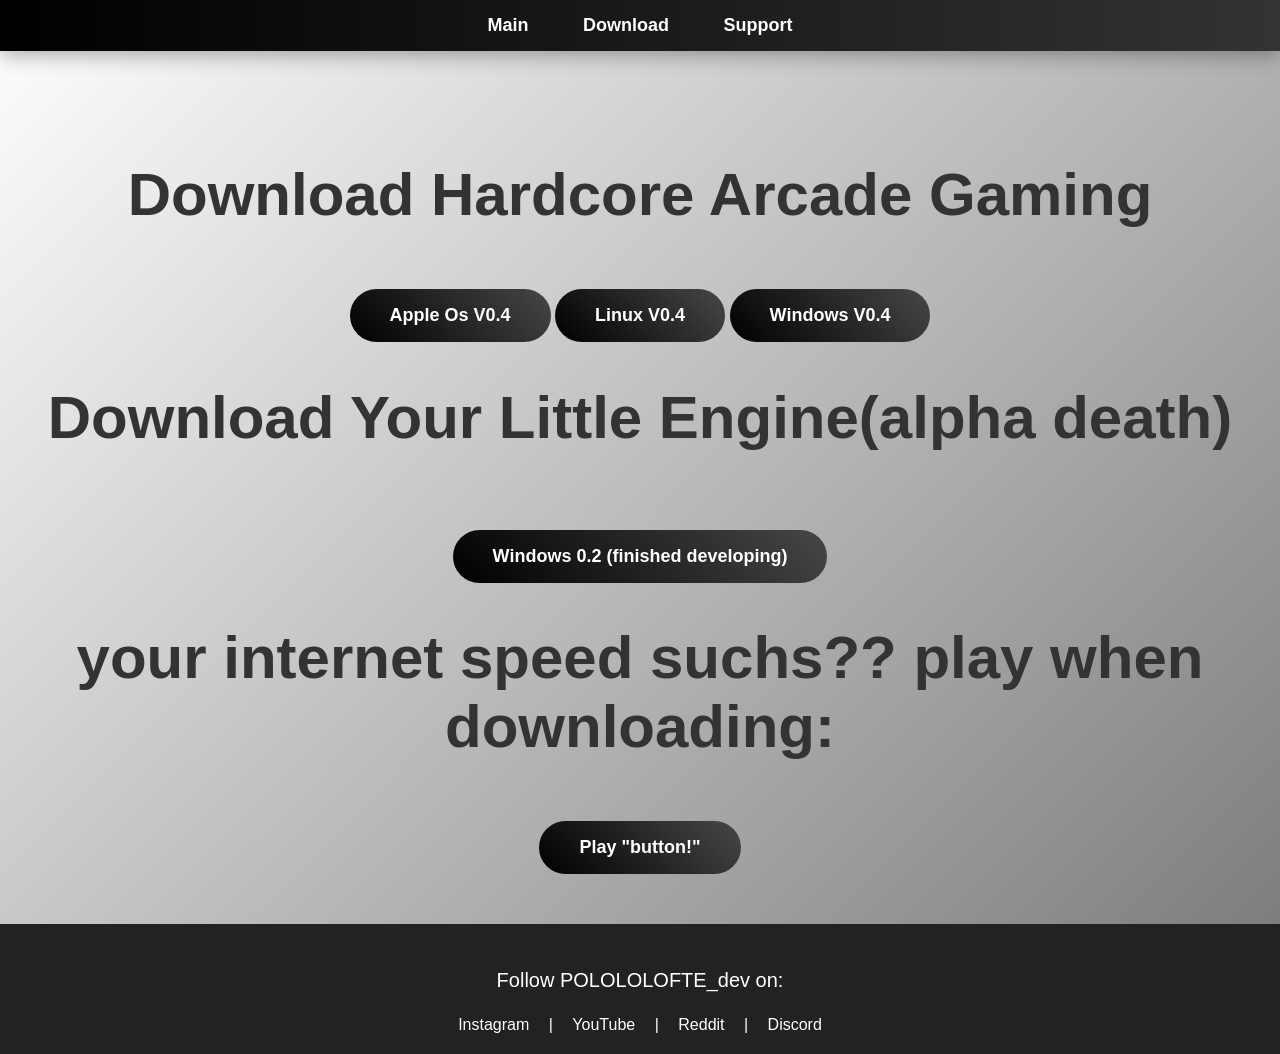
<file: download.html>
<!DOCTYPE html>
<html>
<head>
  <title>POLOLOLOFTE_dev - Download</title>
  <meta name="viewport" content="width=device-width, initial-scale=1.0">
  <link rel="stylesheet" href="style.css">
</head>
<body>

  <div class="navbar">
    <a href="main.html">Main</a>
    <a href="download.html">Download</a>
    <a href="support.html">Support</a>
  </div>

  <div class="content">
    <h1>Download Hardcore Arcade Gaming</h1>

    <a href="https://drive.google.com/file/d/1UyQbOz4cUU7ZObtSxBIfsgtC9zfzIL6S/view?usp=sharing" class="btn">
      Apple Os V0.4
    </a>
        <a href="https://drive.google.com/file/d/1DpYx7HK0AXa_VSQ8jGXqVUt6QgdPFTZV/view?usp=sharing" class="btn">
      Linux V0.4
    </a>
        <a href="https://drive.google.com/file/d/1RJdWzEriXB6KTouoAsA-YTbWpa4L0OmK/view?usp=sharing" class="btn">
      Windows V0.4
    </a>
    <h1>Download Your Little Engine(alpha death)</h1>
    <br>
    <a href="https://polololofte-dev.itch.io/your-little-engine" class="btn">
      Windows 0.2 (finished developing)
    </a>

    <h1>your internet speed suchs?? play when downloading:</h1>
    <a href="Play.html" class="btn">
      Play "button!"
    </a>
  </div>

  <div class="footer">
  <p>Follow POLOLOLOFTE_dev on:</p>
  <a href="https://www.instagram.com/polololofte_dev/" target="_blank">Instagram</a> |
  <a href="https://www.youtube.com/channel/UCUIVoxcgTZxAJKwI6Pf8d7A" target="_blank">YouTube</a> |
  <a href="https://www.reddit.com/user/Strange-Ear1222/" target="_blank">Reddit</a> |
  <a href="https://discord.gg/Jd7DPgqshN" target="_blank">Discord</a>
  </div>
  
</body>
</html>
</file>
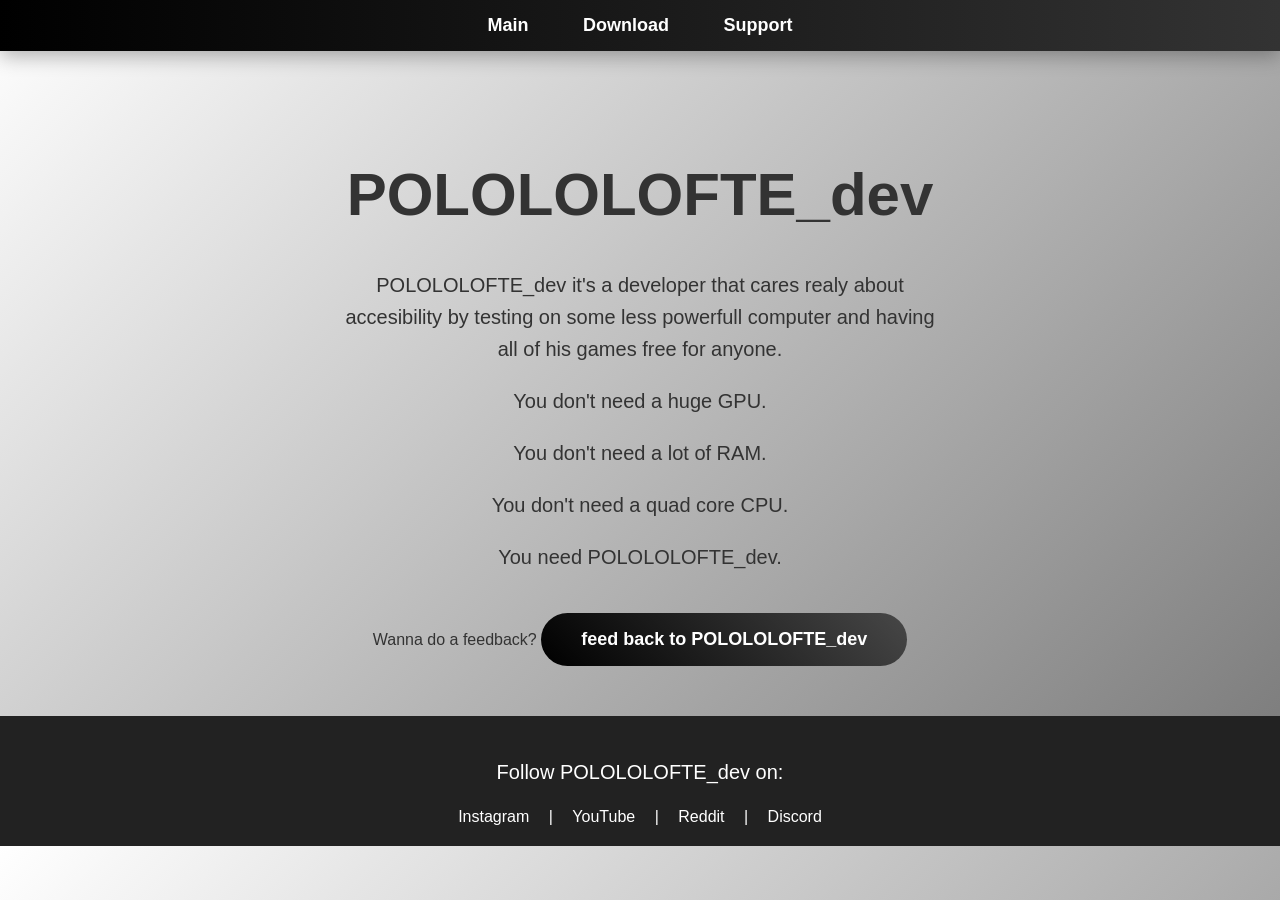
<file: main.html>
<!DOCTYPE html>
<html>
<head>
  <title>POLOLOLOFTE_dev - Main</title>
  <meta name="viewport" content="width=device-width, initial-scale=1.0">
  <link rel="stylesheet" href="style.css">
</head>
<body>

  <div class="navbar">
    <a href="main.html">Main</a>
    <a href="download.html">Download</a>
    <a href="support.html">Support</a>
  </div>

  <div class="content">
    <h1>POLOLOLOFTE_dev</h1>
    <p>
      POLOLOLOFTE_dev it's a developer that cares realy about accesibility by testing on some less powerfull computer and having all of his games free for anyone.</p>
    <p>You don't need a huge GPU.</p>
    <p>You don't need a lot of RAM.</p>
    <p>You don't need a quad core CPU.</p>
    <p>You need POLOLOLOFTE_dev.</p>
    <a> </a>
    <a>Wanna do a feedback?</a>
    <a href="https://docs.google.com/forms/d/e/1FAIpQLSd6lXJNc8g_BeYsAhNnm_pq7fMqLgxHAL9vE3KmnNye8QqylQ/viewform?usp=dialog" class="btn">
      feed back to POLOLOLOFTE_dev
    </a>
  </div>
  
  <div class="footer">
  <p>Follow POLOLOLOFTE_dev on:</p>
  <a href="https://www.instagram.com/polololofte_dev/" target="_blank">Instagram</a> |
  <a href="https://www.youtube.com/channel/UCUIVoxcgTZxAJKwI6Pf8d7A" target="_blank">YouTube</a> |
  <a href="https://www.reddit.com/user/Strange-Ear1222/" target="_blank">Reddit</a> |
  <a href="https://discord.gg/Jd7DPgqshN" target="_blank">Discord</a>
  </div>

</body>
</html>
</file>
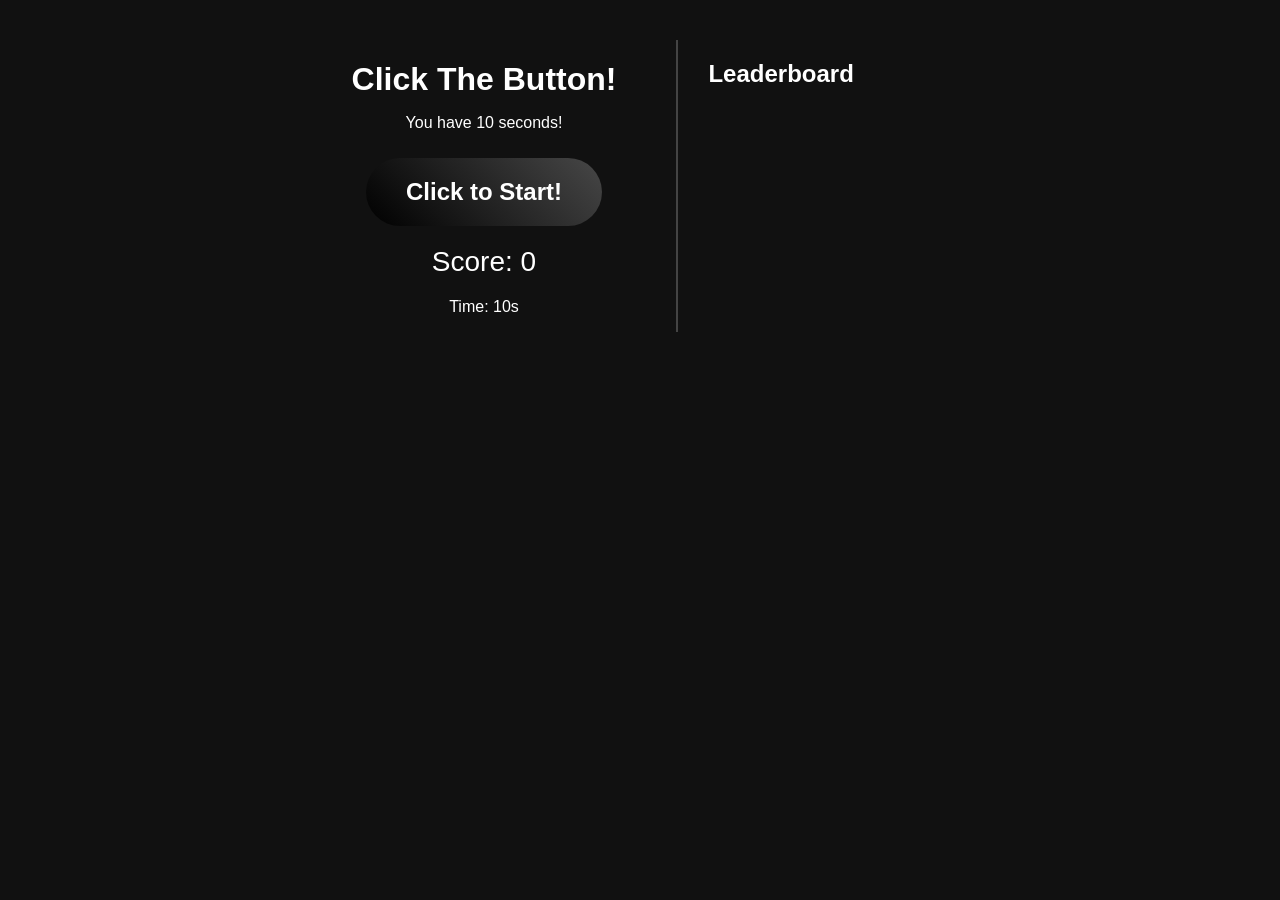
<file: Play.html>
<!DOCTYPE html>
<html>
<head>
  <title>Button Game</title>
  <meta name="viewport" content="width=device-width, initial-scale=1.0">

  <style>
    body {
      font-family: Arial, sans-serif;
      display: flex;
      justify-content: center;
      gap: 60px;
      margin-top: 40px;
      background: #111;
      color: white;
    }

    #game-container {
      text-align: center;
    }

    #leaderboard {
      border-left: 2px solid #444;
      padding-left: 30px;
      min-width: 220px;
      animation: fadeIn 0.8s ease-in-out;
    }

    h1 {
      margin-bottom: 10px;
    }

    /* ===== YOUR BUTTON STYLE (applied to all buttons) ===== */
    button {
      padding: 15px 30px;
      font-size: 18px;
      font-weight: bold;
      background: linear-gradient(45deg, #000, #474747);
      color: white;
      border-radius: 50px;
      border: none;
      cursor: pointer;
      transition: 0.3s;
      margin-top: 10px;
    }

    button:hover {
      transform: scale(1.1);
      box-shadow: 0 10px 30px rgba(0,0,0,0.5);
    }

    button:active {
      transform: scale(0.95);
    }

    #click-btn {
      font-size: 24px;
      padding: 20px 40px;
    }

    #score {
      font-size: 28px;
      margin: 20px 0;
      transition: 0.2s;
    }

    .score-pop {
      transform: scale(1.2);
      color: #616161;
    }

    input {
      margin-top: 10px;
      padding: 8px;
      border-radius: 20px;
      border: none;
      text-align: center;
    }

    ol {
      padding-left: 20px;
    }

    li {
      margin-bottom: 5px;
      animation: slideIn 0.4s ease;
    }

    .game-over {
      animation: glow 1s infinite alternate;
      color: red;
    }

    @keyframes fadeIn {
      from {opacity: 0; transform: translateX(20px);}
      to {opacity: 1; transform: translateX(0);}
    }

    @keyframes slideIn {
      from {opacity: 0; transform: translateY(10px);}
      to {opacity: 1; transform: translateY(0);}
    }

    @keyframes glow {
      from {text-shadow: 0 0 5px red;}
      to {text-shadow: 0 0 20px red;}
    }

  </style>
</head>

<body>

<div id="game-container">
  <h1>Click The Button!</h1>
  <p>You have 10 seconds!</p>

  <button id="click-btn">Click to Start!</button>
  <p id="score">Score: 0</p>
  <p id="timer">Time: 10s</p>

  <div id="nickname-section" style="display:none;">
    <p>Enter your nickname:</p>
    <input type="text" id="nickname" placeholder="Your name">
    <br>
    <button id="save-score">Save Score</button>
  </div>

  <button id="restart-btn" style="display:none;">Restart</button>
</div>

<div id="leaderboard">
  <h2>Leaderboard</h2>
  <ol id="score-list"></ol>
</div>

<script>
  let score = 0;
  let time = 10;
  let countdown = null;
  let gameStarted = false;

  const btn = document.getElementById('click-btn');
  const scoreDisplay = document.getElementById('score');
  const timerDisplay = document.getElementById('timer');
  const restartBtn = document.getElementById('restart-btn');
  const nicknameSection = document.getElementById('nickname-section');
  const nicknameInput = document.getElementById('nickname');
  const saveScoreBtn = document.getElementById('save-score');
  const scoreList = document.getElementById('score-list');

  let leaderboard = JSON.parse(localStorage.getItem("leaderboard")) || [];

  function updateLeaderboard() {
    scoreList.innerHTML = "";
    leaderboard.sort((a, b) => b.score - a.score);

    leaderboard.slice(0, 10).forEach(entry => {
      const li = document.createElement("li");
      li.textContent = entry.name + " - " + entry.score;
      scoreList.appendChild(li);
    });

    localStorage.setItem("leaderboard", JSON.stringify(leaderboard));
  }

  updateLeaderboard();

  function startGame() {
    countdown = setInterval(() => {
      time--;
      timerDisplay.textContent = "Time: " + time + "s";

      if (time <= 0) {
        clearInterval(countdown);
        btn.disabled = true;
        btn.textContent = "Time's Up!";
        timerDisplay.classList.add("game-over");
        restartBtn.style.display = "inline-block";
        nicknameSection.style.display = "block";
      }
    }, 1000);
  }

  btn.addEventListener('click', () => {
    if (!gameStarted) {
      gameStarted = true;
      btn.textContent = "Click!";
      startGame();
    }

    if (time > 0) {
      score++;
      scoreDisplay.textContent = "Score: " + score;

      scoreDisplay.classList.add("score-pop");
      setTimeout(() => scoreDisplay.classList.remove("score-pop"), 150);
    }
  });

  saveScoreBtn.addEventListener('click', () => {
    const name = nicknameInput.value.trim();
    if (name !== "") {
      leaderboard.push({ name: name, score: score });
      updateLeaderboard();
      nicknameInput.value = "";
      nicknameSection.style.display = "none";
    }
  });

  restartBtn.addEventListener('click', () => {
    score = 0;
    time = 10;
    gameStarted = false;

    scoreDisplay.textContent = "Score: 0";
    timerDisplay.textContent = "Time: 10s";
    timerDisplay.classList.remove("game-over");

    btn.disabled = false;
    btn.textContent = "Click to Start!";

    restartBtn.style.display = "none";
    nicknameSection.style.display = "none";
  });

</script>

</body>
</html>
</file>
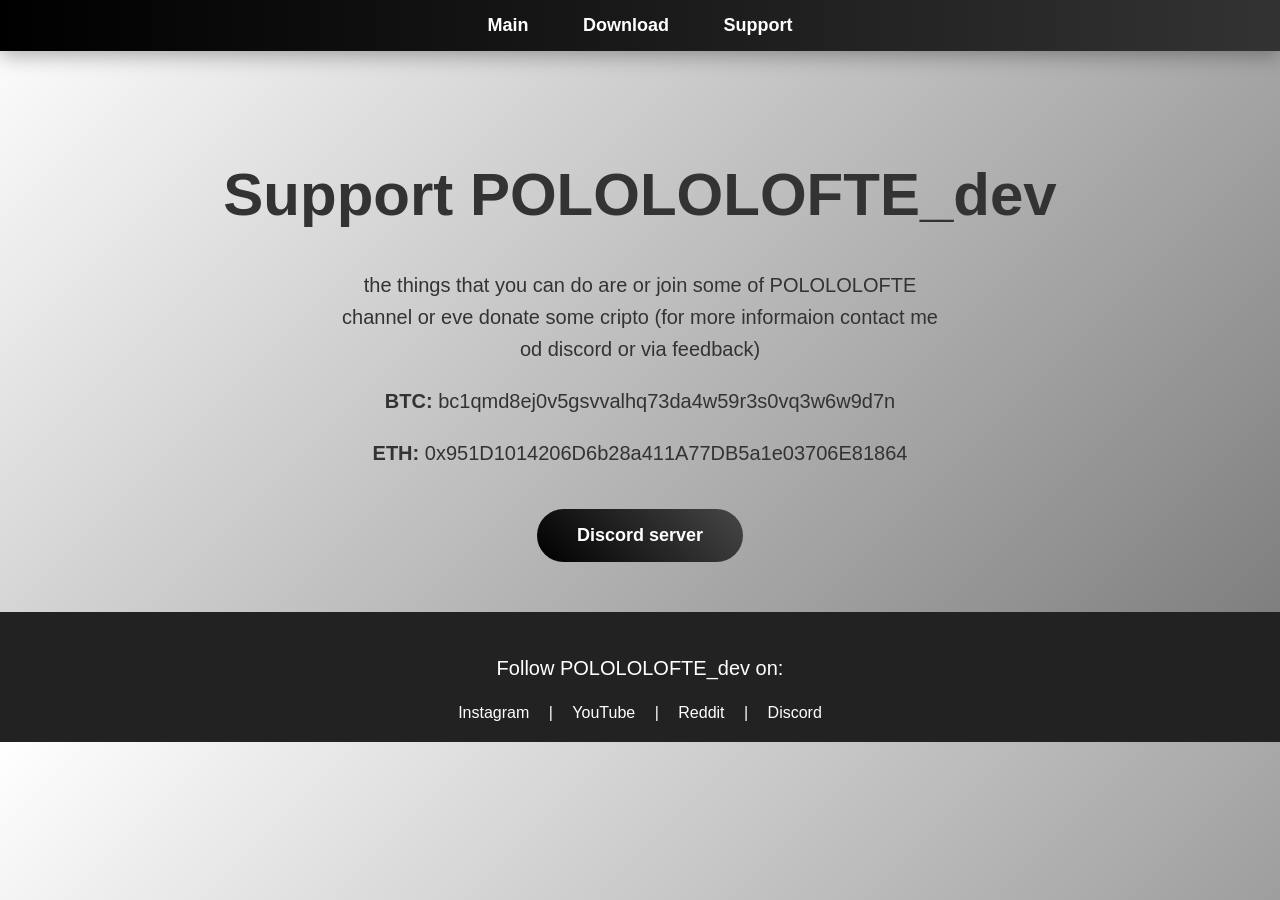
<file: support.html>
<!DOCTYPE html>
<html>
<head>
  <title>POLOLOLOFTE_dev - Support</title>
  <meta name="viewport" content="width=device-width, initial-scale=1.0">
  <link rel="stylesheet" href="style.css">
</head>
<body>

  <div class="navbar">
    <a href="main.html">Main</a>
    <a href="download.html">Download</a>
    <a href="support.html">Support</a>
  </div>

  <div class="content">
    <h1>Support POLOLOLOFTE_dev</h1>
    <p>
      the things that you can do are or join some of POLOLOLOFTE channel or eve donate some cripto (for more informaion contact me od discord or via feedback)
    </p>

    <p><strong>BTC:</strong> bc1qmd8ej0v5gsvvalhq73da4w59r3s0vq3w6w9d7n</p>
    <p><strong>ETH:</strong> 0x951D1014206D6b28a411A77DB5a1e03706E81864</p>

    <a href="https://discord.gg/Jd7DPgqshN" class="btn">
      Discord server
    </a>
  </div>
  
  <div class="footer">
  <p>Follow POLOLOLOFTE_dev on:</p>
  <a href="https://www.instagram.com/polololofte_dev/" target="_blank">Instagram</a> |
  <a href="https://www.youtube.com/channel/UCUIVoxcgTZxAJKwI6Pf8d7A" target="_blank">YouTube</a> |
  <a href="https://www.reddit.com/user/Strange-Ear1222/" target="_blank">Reddit</a> |
  <a href="https://discord.gg/Jd7DPgqshN" target="_blank">Discord</a>
  </div>
  
</body>
</html>
</file>
<file: style.css>
body {
  margin: 0;
  font-family: Arial, sans-serif;
  background: linear-gradient(135deg, #ffffff, #767676);
  color: #333;
  text-align: center;
}

/* ===== MENU TOP ===== */
.navbar {
  position: fixed;
  top: 0;
  width: 100%;
  background: linear-gradient(90deg, #000000, #333333);
  padding: 15px 0;
  box-shadow: 0 5px 20px rgba(0,0,0,0.3);
  z-index: 1000;
}

.navbar a {
  color: white;
  text-decoration: none;
  margin: 0 25px;
  font-weight: bold;
  font-size: clamp(16px, 2vw, 18px);
  transition: 0.3s;
  position: relative;
  display: inline-block;
}

.navbar a::after {
  content: "";
  position: absolute;
  width: 0;
  height: 3px;
  background: white;
  left: 0;
  bottom: -5px;
  transition: 0.3s;
}

.navbar a:hover::after {
  width: 100%;
}

.navbar a:hover {
  transform: scale(1.1);
}

/* ===== CONTENUTO ===== */
.content {
  padding-top: 120px;
  animation: fadeIn 0.8s ease;
  padding-left: 20px;
  padding-right: 20px;
}

h1 {
  font-size: clamp(32px, 6vw, 60px);
}

p {
  font-size: clamp(16px, 2.5vw, 20px);
  max-width: 600px;
  margin: 20px auto;
  line-height: 1.6;
}

/* ===== BOTTONI ===== */
.btn {
  display: inline-block;
  padding: 16px 40px;
  font-size: clamp(14px, 2vw, 18px);
  font-weight: bold;
  text-decoration: none;
  color: white;
  background: linear-gradient(45deg, #000000, #474747);
  border-radius: 50px;
  transition: 0.3s ease;
  margin-top: 20px;
}

.btn:hover {
  transform: scale(1.08);
  box-shadow: 0 10px 30px rgba(0,0,0,0.3);
}

/* ===== ANIMAZIONE ===== */
@keyframes fadeIn {
  from {
    opacity: 0;
    transform: translateY(30px);
  }
  to {
    opacity: 1;
    transform: translateY(0);
  }
}

/* ===== FOOTER ===== */
.footer {
  background: #222;
  color: #fff;
  padding: 20px 0;
  text-align: center;
  font-size: clamp(14px, 2vw, 16px);
  margin-top: 50px;
}

.footer a {
  color: #fff;
  margin: 0 15px;
  text-decoration: none;
  transition: 0.3s;
}

.footer a:hover {
  color: #1DA1F2;
  transform: scale(1.1);
}

/* ===== MOBILE VERSION ===== */
@media (max-width: 768px) {

  .navbar {
    padding: 10px 0;
  }

  .navbar a {
    display: block;
    margin: 10px 0;
  }

  .content {
    padding-top: 100px;
  }

  .btn {
    padding: 14px 30px;
  }

  .footer a {
    display: block;
    margin: 8px 0;
  }

}

/* ===== LARGE SCREENS ===== */
@media (min-width: 1400px) {
  .content {
    max-width: 1200px;
    margin: auto;
  }
}
</file>
